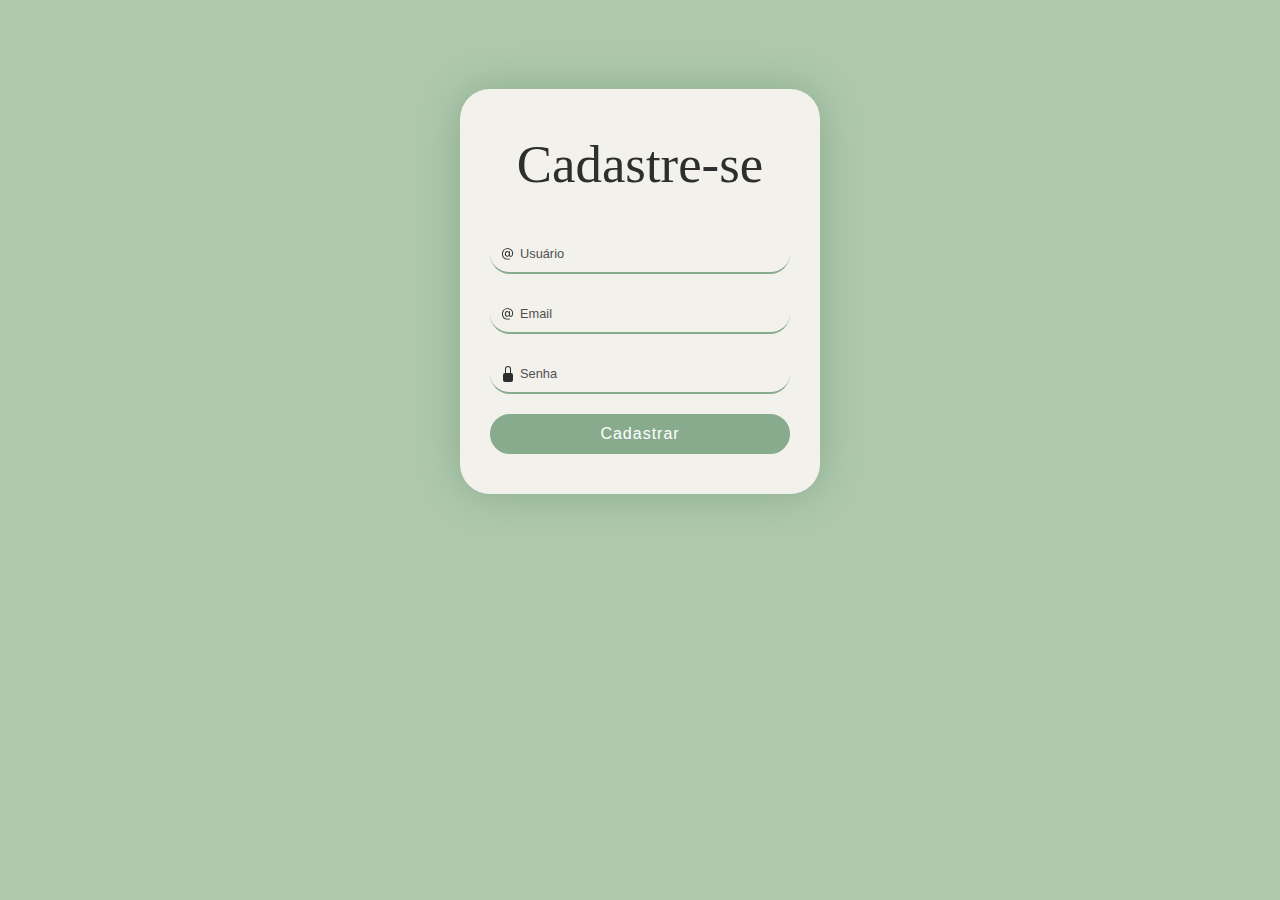
<file: cadastro.html>
<!DOCTYPE html>
<html lang="en">
<head>
    <meta charset="UTF-8">
    <meta name="viewport" content="width=device-width, initial-scale=1.0">
    <link rel="stylesheet" href="style.css">
    <title>Cadastro</title>
</head>
<body style="background-color: #AFC8AD;">

    <form class="cadastro" action="login.php" method="post">
        <p class="heading">Cadastre-se</p>

        <div class="inputContainer">
            <svg viewBox="0 0 16 16" fill="#2e2e2e" height="16" width="16" xmlns="http://www.w3.org/2000/svg" class="inputIcon">
            <path d="M13.106 7.222c0-2.967-2.249-5.032-5.482-5.032-3.35 0-5.646 2.318-5.646 5.702 0 3.493 2.235 5.708 5.762 5.708.862 0 1.689-.123 2.304-.335v-.862c-.43.199-1.354.328-2.29.328-2.926 0-4.813-1.88-4.813-4.798 0-2.844 1.921-4.881 4.594-4.881 2.735 0 4.608 1.688 4.608 4.156 0 1.682-.554 2.769-1.416 2.769-.492 0-.772-.28-.772-.76V5.206H8.923v.834h-.11c-.266-.595-.881-.964-1.6-.964-1.4 0-2.378 1.162-2.378 2.823 0 1.737.957 2.906 2.379 2.906.8 0 1.415-.39 1.709-1.087h.11c.081.67.703 1.148 1.503 1.148 1.572 0 2.57-1.415 2.57-3.643zm-7.177.704c0-1.197.54-1.907 1.456-1.907.93 0 1.524.738 1.524 1.907S8.308 9.84 7.371 9.84c-.895 0-1.442-.725-1.442-1.914z"></path>
            </svg>
        <input placeholder="Usuário" id="username" class="inputField" type="text">
        </div>
        
        <div class="inputContainer">
            <svg viewBox="0 0 16 16" fill="#2e2e2e" height="16" width="16" xmlns="http://www.w3.org/2000/svg" class="inputIcon">
            <path d="M13.106 7.222c0-2.967-2.249-5.032-5.482-5.032-3.35 0-5.646 2.318-5.646 5.702 0 3.493 2.235 5.708 5.762 5.708.862 0 1.689-.123 2.304-.335v-.862c-.43.199-1.354.328-2.29.328-2.926 0-4.813-1.88-4.813-4.798 0-2.844 1.921-4.881 4.594-4.881 2.735 0 4.608 1.688 4.608 4.156 0 1.682-.554 2.769-1.416 2.769-.492 0-.772-.28-.772-.76V5.206H8.923v.834h-.11c-.266-.595-.881-.964-1.6-.964-1.4 0-2.378 1.162-2.378 2.823 0 1.737.957 2.906 2.379 2.906.8 0 1.415-.39 1.709-1.087h.11c.081.67.703 1.148 1.503 1.148 1.572 0 2.57-1.415 2.57-3.643zm-7.177.704c0-1.197.54-1.907 1.456-1.907.93 0 1.524.738 1.524 1.907S8.308 9.84 7.371 9.84c-.895 0-1.442-.725-1.442-1.914z"></path>
            </svg>
        <input placeholder="Email" id="username" class="inputField" type="email">
        </div>

    <div class="inputContainer">
        <svg viewBox="0 0 16 16" fill="#2e2e2e" height="16" width="16" xmlns="http://www.w3.org/2000/svg" class="inputIcon">
        <path d="M8 1a2 2 0 0 1 2 2v4H6V3a2 2 0 0 1 2-2zm3 6V3a3 3 0 0 0-6 0v4a2 2 0 0 0-2 2v5a2 2 0 0 0 2 2h6a2 2 0 0 0 2-2V9a2 2 0 0 0-2-2z"></path>
        </svg>
        <input placeholder="Senha" id="password" class="inputField" type="password">
    </div>
                       
    <button class="button"> <a href="login.html">Cadastrar </a></button>
       
    </form>


</body>
</html>
</file>
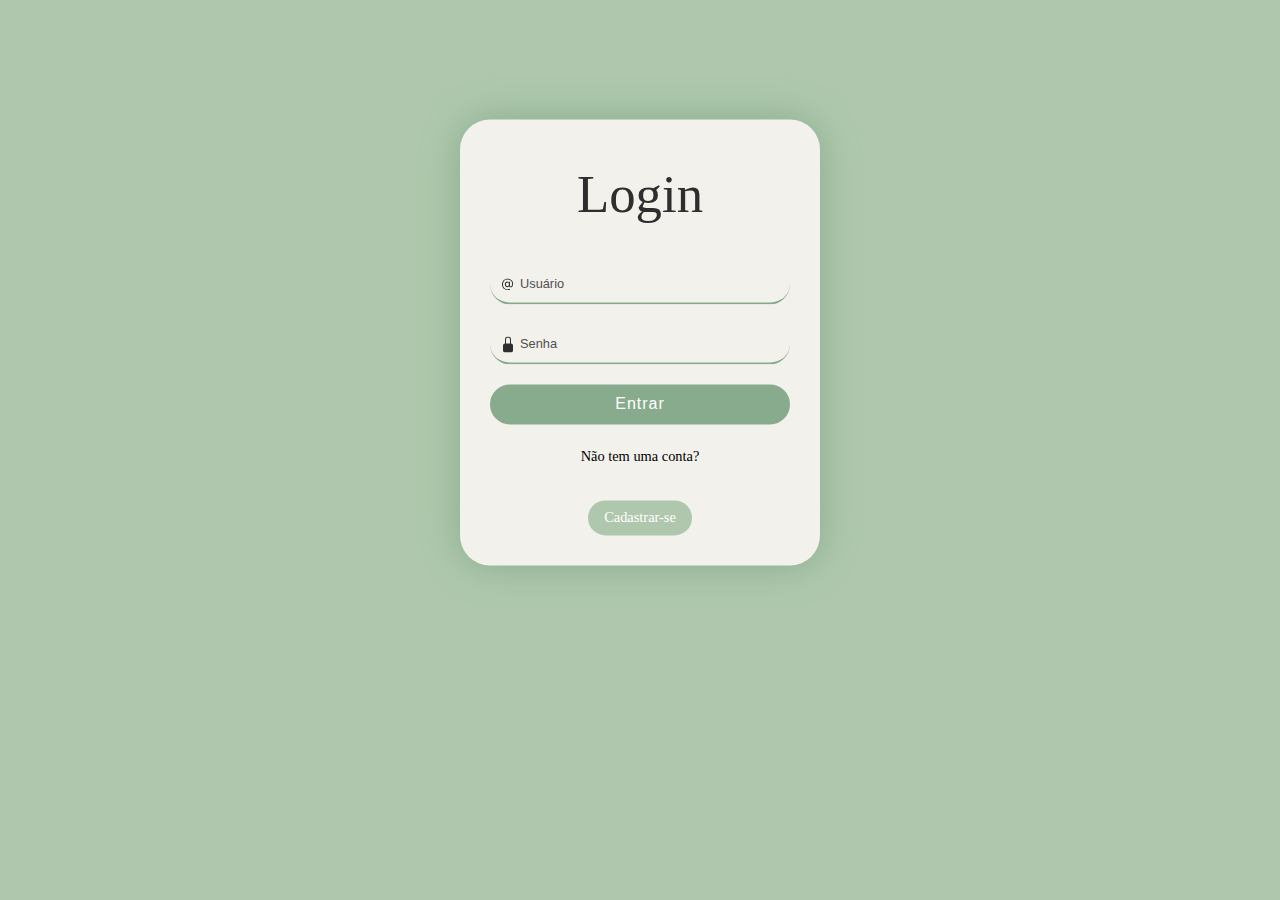
<file: login.html>
<!DOCTYPE html>
<html lang="en">
<head>
    <meta charset="UTF-8">
    <meta name="viewport" content="width=device-width, initial-scale=1.0">
    <link rel="stylesheet" href="style.css">
    <title>Entrar</title>
</head>
<body style="background-color: #AFC8AD;">

  <form class="form_main" action="login.php" method="post">
    <p class="heading">Login</p>
    <div class="inputContainer">
        <svg viewBox="0 0 16 16" fill="#2e2e2e" height="16" width="16" xmlns="http://www.w3.org/2000/svg" class="inputIcon">
        <path d="M13.106 7.222c0-2.967-2.249-5.032-5.482-5.032-3.35 0-5.646 2.318-5.646 5.702 0 3.493 2.235 5.708 5.762 5.708.862 0 1.689-.123 2.304-.335v-.862c-.43.199-1.354.328-2.29.328-2.926 0-4.813-1.88-4.813-4.798 0-2.844 1.921-4.881 4.594-4.881 2.735 0 4.608 1.688 4.608 4.156 0 1.682-.554 2.769-1.416 2.769-.492 0-.772-.28-.772-.76V5.206H8.923v.834h-.11c-.266-.595-.881-.964-1.6-.964-1.4 0-2.378 1.162-2.378 2.823 0 1.737.957 2.906 2.379 2.906.8 0 1.415-.39 1.709-1.087h.11c.081.67.703 1.148 1.503 1.148 1.572 0 2.57-1.415 2.57-3.643zm-7.177.704c0-1.197.54-1.907 1.456-1.907.93 0 1.524.738 1.524 1.907S8.308 9.84 7.371 9.84c-.895 0-1.442-.725-1.442-1.914z"></path>
        </svg>
    <input placeholder="Usuário" id="username" class="inputField" type="text">
    </div>
    
<div class="inputContainer">
    <svg viewBox="0 0 16 16" fill="#2e2e2e" height="16" width="16" xmlns="http://www.w3.org/2000/svg" class="inputIcon">
    <path d="M8 1a2 2 0 0 1 2 2v4H6V3a2 2 0 0 1 2-2zm3 6V3a3 3 0 0 0-6 0v4a2 2 0 0 0-2 2v5a2 2 0 0 0 2 2h6a2 2 0 0 0 2-2V9a2 2 0 0 0-2-2z"></path>
    </svg>
    <input placeholder="Senha" id="password" class="inputField" type="password">
</div>
              
        <button class="button"><a href="index.html">Entrar</a></button>
    <div class="signupContainer">
        <p>Não tem uma conta?</p>
        <a href="cadastro.html">Cadastrar-se</a>
    </div>
</form>

</body>
</html>
</file>
<file: style.css>
header{
    background-color:#AFC8AD;
    color:#F2F1EB ;
    width: 100%;
    height: 100px;
    left: 0;
    top: 0;    
    position: fixed;
    line-height: 6px ;
    z-index: 1000;
}
.titulo{
    text-align: center;
    font-size: 40px;
}
.dropbtn{
    background-color:#AFC8AD;
    color:#F2F1EB;
    border-radius: 40px;
    margin-left: 20px;
    padding: 10px;
    font-size: 17px;
    border: none;
}
.dropdown {
    position: relative;
    display: inline-block;
}
.dropdown-content {
    display: none;
    position: absolute;
    background-color: #F2F1EB;
    min-width: 160px;
    box-shadow: 0px 8px 16px 0px rgba(0, 0, 0, 0.2);
    z-index: 1;
    
}
.dropdown-content a {
    color: #88AB8E;
    padding: 12px 16px;
    text-decoration: none;
    display: block;
    font-size: 20px;
}
.dropdown-content a:hover {
    background-color: #EEE7DA;
}
.dropdown:hover .dropdown-content {
    display: block;
}
.dropdown:hover .dropbtn {
    background-color: #88AB8E;
}
.slider {
    display: block;
    height: 293px;
    width: 630px;
    margin: auto;
    margin-top: 145px;
    position: relative;
}
.slider li {
    list-style: none;
    position: absolute;
}
.slider img {
    margin: auto;
    height: 100%;
    width: 100%;
    vertical-align: top;
}
.slider input {
    display: none;
}
.slider label {
    background-color: #c7eece;
    bottom: 10px;
    cursor: pointer;
    display: block;
    height: 10px;
    position: absolute;
    width: 10px;
    z-index: 10;
    border-radius: 10px;
}
.slider li:nth-child(1) label {
    left: 10px;
}
.slider li:nth-child(2) label {
    left: 40px;
}
.slider li:nth-child(3) label {
    left: 70px;
}
.slider img {
    opacity: 0;
    visibility: hidden;
}
.slider li input:checked ~ img {
    opacity: 1;
    visibility: visible;
    z-index: 10;
}
#products {
    display: flex;
    flex-wrap: wrap;
    justify-content: center;
    margin-top: 9px;
} 
#romance{
  display: flex;
  flex-wrap: wrap;
  justify-content: center;
  margin-top: 130px;
} 
.livros {
    width: 300px;
    margin: 10px;
    padding: 10px;
    border: 1px solid #88AB8E;
    text-align: center;
    height: 420px;
    box-shadow: 2px 2px 10px #AFC8AD;
    background-color: #fff;
    line-height: 7px ;
}
.livros img {
    width: 245px!important;
    height: 297px!important;
    height: auto;
    margin-bottom: 10px;
    margin-top: 10px;
}
.destaque{
    margin-top: 100px;
    background-color: #AFC8AD;
    text-align: center;
    color: #F2F1EB;
    font-size: 35px;
}
box-busca{ 
    display: flex;
    flex-direction: column;
    justify-content: center;
    align-items: center;
    width: 40px;
    height: 40px;
    background-color: #F2F1EB;
}
.search-box-input::placeholder {
    color:black;
    opacity: 0.6;
}
.search-box-input::-webkit-input-placeholder{ 
    color:black; 
}
.search-box-input::-moz-placeholder{ 
    color:black; 
}
.search-box-input:-ms-input-placeholder{ 
    color:black; 
}
.search-box form {
    display: flex;
    align-items: end;
    float:right;
    margin-top: -35px;
    height: 25px;
    margin-right: 30px;
}
.search-box .search-box-input {
    padding-right: 2em;
    padding-left: 2em;
    width: 200px;
}
.search-box-input {
    outline: 0;
    font-size: 1em;
    color: black;
    width: 0;
    padding: 0;
    background-color: #F2F1EB;
    border: #88AB8E;
    border-radius: 10px;
}
.search-box-button {
   display: flex;
   background-color: #AFC8AD;
   border: none;
   cursor: pointer;
   transition: .3s;
}
.search-box-button:active  {
    transform: scale(.90);
}
.ui-bookmark {
    --icon-size: 24px;
    --icon-secondary-color: #88AB8E;
    --icon-hover-color: #AFC8AD;
    --icon-primary-color: rgb(252, 54, 54);
    --icon-circle-border: 1px solid var(--icon-primary-color);
    --icon-circle-size: 35px;
    --icon-anmt-duration: 0.3s;
    float: right;
    margin-right: 10px;
}
.ui-bookmark input {
    -webkit-appearance: none;
    -moz-appearance: none;
    appearance: none;
    display: none;
}
.ui-bookmark .bookmark {
    width: var(--icon-size);
    height: auto;
    fill: var(--icon-secondary-color);
    cursor: pointer;
    -webkit-transition: 0.2s;
    -o-transition: 0.2s;
    transition: 0.2s;
    display: -webkit-box;
    display: -ms-flexbox;
    display: flex;
    -webkit-box-pack: center;
    -ms-flex-pack: center;
    justify-content: center;
    -webkit-box-align: center;
    -ms-flex-align: center;
    align-items: center;
    position: relative;
    -webkit-transform-origin: top;
    -ms-transform-origin: top;
    transform-origin: top;
}
.bookmark::after {
    content: "";
    position: absolute;
    width: 10px;
    height: 10px;
    -webkit-box-shadow: 0 30px 0 -4px var(--icon-primary-color),
      30px 0 0 -4px var(--icon-primary-color),
      0 -30px 0 -4px var(--icon-primary-color),
      -30px 0 0 -4px var(--icon-primary-color),
      -22px 22px 0 -4px var(--icon-primary-color),
      -22px -22px 0 -4px var(--icon-primary-color),
      22px -22px 0 -4px var(--icon-primary-color),
      22px 22px 0 -4px var(--icon-primary-color);
    box-shadow: 0 30px 0 -4px var(--icon-primary-color),
      30px 0 0 -4px var(--icon-primary-color),
      0 -30px 0 -4px var(--icon-primary-color),
      -30px 0 0 -4px var(--icon-primary-color),
      -22px 22px 0 -4px var(--icon-primary-color),
      -22px -22px 0 -4px var(--icon-primary-color),
      22px -22px 0 -4px var(--icon-primary-color),
      22px 22px 0 -4px var(--icon-primary-color);
    border-radius: 50%;
    -webkit-transform: scale(0);
    -ms-transform: scale(0);
    transform: scale(0);
    padding: 1px;
}
.bookmark::before {
    content: "";
    position: absolute;
    border-radius: 50%;
    border: var(--icon-circle-border);
    opacity: 0;
}
.ui-bookmark:hover .bookmark {
    fill: var(--icon-hover-color);
}
.ui-bookmark input:checked + .bookmark::after {
    -webkit-animation: circles var(--icon-anmt-duration)
      cubic-bezier(0.175, 0.885, 0.32, 1.275) forwards;
    animation: circles var(--icon-anmt-duration)
      cubic-bezier(0.175, 0.885, 0.32, 1.275) forwards;
    -webkit-animation-delay: var(--icon-anmt-duration);
    animation-delay: var(--icon-anmt-duration);
}
.ui-bookmark input:checked + .bookmark {
    fill: var(--icon-primary-color);
    -webkit-animation: bookmark var(--icon-anmt-duration) forwards;
    animation: bookmark var(--icon-anmt-duration) forwards;
    -webkit-transition-delay: 0.3s;
    -o-transition-delay: 0.3s;
    transition-delay: 0.3s;
}
.ui-bookmark input:checked + .bookmark::before {
    -webkit-animation: circle var(--icon-anmt-duration)
      cubic-bezier(0.175, 0.885, 0.32, 1.275) forwards;
    animation: circle var(--icon-anmt-duration)
      cubic-bezier(0.175, 0.885, 0.32, 1.275) forwards;
    -webkit-animation-delay: var(--icon-anmt-duration);
    animation-delay: var(--icon-anmt-duration);
}
@-webkit-keyframes bookmark {
    50% {
      -webkit-transform: scaleY(0.6);
      transform: scaleY(0.6);
    } 
    100% {
      -webkit-transform: scaleY(1);
      transform: scaleY(1);
    }
  }
@keyframes bookmark {
    50% {
      -webkit-transform: scaleY(0.6);
      transform: scaleY(0.6);
    }
  
    100% {
      -webkit-transform: scaleY(1);
      transform: scaleY(1);
    }
  }
  @-webkit-keyframes circle {
    from {
      width: 0;
      height: 0;
      opacity: 0;
    }
  
    90% {
      width: var(--icon-circle-size);
      height: var(--icon-circle-size);
      opacity: 1;
    }
  
    to {
      opacity: 0;
    }
  }
  @keyframes circle {
    from {
      width: 0;
      height: 0;
      opacity: 0;
    }
  
    90% {
      width: var(--icon-circle-size);
      height: var(--icon-circle-size);
      opacity: 1;
    }
  
    to {
      opacity: 0;
    }
  }
  @-webkit-keyframes circles {
    from {
      -webkit-transform: scale(0);
      transform: scale(0);
    }
  
    40% {
      opacity: 1;
    }
  
    to {
      -webkit-transform: scale(0.8);
      transform: scale(0.8);
      opacity: 0;
    }
  }
  @keyframes circles {
    from {
      -webkit-transform: scale(0);
      transform: scale(0);
    }
  
    40% {
      opacity: 1;
    }
  
    to {
      -webkit-transform: scale(0.8);
      transform: scale(0.8);
      opacity: 0;
    }
  }
.form_main{
    width: 300px;
    display: flex;
    flex-direction: column;
    align-items: center;
    justify-content: center;
    background-color:#F2F1EB;
    padding: 30px 30px 30px 30px;
    border-radius: 30px;
    box-shadow: 0px 0px 40px#88AB8E;
    position: relative;
    top: 50%;
    left: 50%;
    transform: translate(-50%, 25%);
}
.heading {
    font-size: 3.3em;
    color: #2e2e2e;
    font-weight: 500;
    margin: 15px 0 30px 0;
}
.inputContainer {
    width: 100%;
    position: relative;
    display: flex;
    align-items: center;
    justify-content: center;
}
.inputIcon {
    position: absolute;
    left: 10px;
}
.inputField {
    width: 100%;
    height: 40px;
    background-color: transparent;
    border: none;
    border-bottom: 2px solid#88AB8E;
    border-radius: 30px;
    margin: 10px 0;
    color: black;
    font-size: .8em;
    font-weight: 500;
    box-sizing: border-box;
    padding-left: 30px;
}
.inputField:focus {
    outline: none;
    border-bottom: 2px solid #88AB8E;
}
.inputField::placeholder {
    color: rgb(80, 80, 80);
    font-size: 1em;
    font-weight: 500;
}
.button {
    position: relative;
    width: 100%;
    border: 2px solid #88AB8E;
    background-color:#88AB8E;
    height: 40px;
    color: white;
    font-size: 1em;
    font-weight: 500;
    letter-spacing: 1px;
    border-radius: 30px;
    margin: 10px;
    cursor: pointer;
    overflow: hidden; 
}
.button::after {
    content: "";
    position: absolute;
    background-color: rgba(255, 255, 255, 0.253);
    height: 100%;
    width: 150px;
    top: 0;
    left: -200px;
    border-bottom-right-radius: 100px;
    border-top-left-radius: 100px;
    filter: blur(10px);
    transition-duration: .5s;
}
.button:hover::after {
    transform: translateX(600px);
    transition-duration: .5s;
}
.signupContainer {
    margin: 0;
    display: flex;
    flex-direction: column;
    align-items: center;
    justify-content: center;
    gap: 20px;
}
.signupContainer p {
    font-size: .9em;
    font-weight: 500;
    color: black;
}
.signupContainer a {
    font-size: .9em;
    font-weight: 530;
    background-color:#AFC8AD;
    color: white;
    text-decoration: none;
    padding: 9px 16px;
    border-radius: 20px;
}
.cadastro{
  width: 300px;
  display: flex;
  flex-direction: column;
  align-items: center;
  justify-content: center;
  background-color:#F2F1EB;
  padding: 30px 30px 30px 30px;
  border-radius: 30px;
  box-shadow: 0px 0px 40px#88AB8E;
  position: relative;
  top: 50%;
  left: 50%;
  transform: translate(-50%, 20%);
}
a{
  text-decoration: none;
  color: #fff;
}
.texto{
  font-size: 22px;
  padding: 10px;
  margin: 20px;
  color: #fff;
  
}
.sobre{
  background-color:#AFC8AD;
  width: 100%;
  height: 100%;
  border-radius: 10px;
}
.nomelivro{
  color:#2e2e2e;
}
.img{
  margin-top: 100px;
  width: 500px;
  height: 500px;
}
.subtitulo{
  text-align: center;
  font-size: 28px;
  line-height: 20px ;
}
.pglivro{
  display: flex;
  align-items: center;
  
}   
.resumo{
  color: #2e2e2e;
  margin: 10px;
  margin-top: 100px;
  font-size: 21px;
}
.ava{
  text-align: center;
  font-size: 35px;
  margin:5px;
  line-height: 9px;
}
.comentario{
  background-color: #88AB8E;
  color: #F2F1EB;
  font-size: 20px;
  margin-top: 15px;
  border-radius: 10px;
  height: 480px;
}
.label{
  margin-left: 10px;
  margin-top: 10px;
  border-color: #c7eece;
}
.botao{
 margin-inline-start: 10px;
 background-color: #EEE7DA;
 border-color: #AFC8AD;
 border-radius: 5px;
 padding: 5px;
 width: 90px;
}
.rating{
  margin-inline-start:  10px;
}
.rating:not(:checked) > input {
  position:absolute;
  appearance: none;
}
.rating:not(:checked) > label {
  float:left;
  cursor: pointer;
  font-size: 30px;
  color: #666;
}
.rating:not(:checked) > label:before {
  content: '★';
}
.rating > input:checked + label:hover,
.rating > input:checked + label:hover ~ label,
.rating > input:checked ~ label:hover,
.rating > input:checked ~ label:hover ~ label,
.rating > label:hover ~ input:checked ~ label {
  color:#e58e09 ;
}
.rating:not(:checked) > label:hover,
.rating:not(:checked) > label:hover ~ label {
  color: #ff9e0b;
}
.rating > input:checked ~ label {
  color: #ffa723;
}
.feedback{
  margin-top: 27px;
  margin-inline-start: 10px;
  background-color: #EEE7DA;
  color: #2e2e2e;
  width: 50%;
  border-radius: 5px;
  padding: 5px;
}
@media (max-width: 768px) {
  /* Estilos para telas menores que 768px */
  body {
    font-size: 14px;
  }
}
.home{
  margin-inline-start: 25px;
}
.hora{
  display: flex;
  float: inline-end;
  margin-top: -40px;
  margin-right: 18px;
  font-size: 25px;
  color:#F2F1EB;
}
.categorias{
    margin-top: 100px;
    background-color: #AFC8AD;
    text-align: center;
    color: #F2F1EB;
    font-size: 35px;
}
.genero{
  color: #F2F1EB;
  padding: 15px;
  background-color: #AFC8AD;
  border-radius: 15px;
  font-size: 25px;
  margin-right: 25px;
}
.centro{
  text-align: center;
  margin: 30px;
}
</file>
